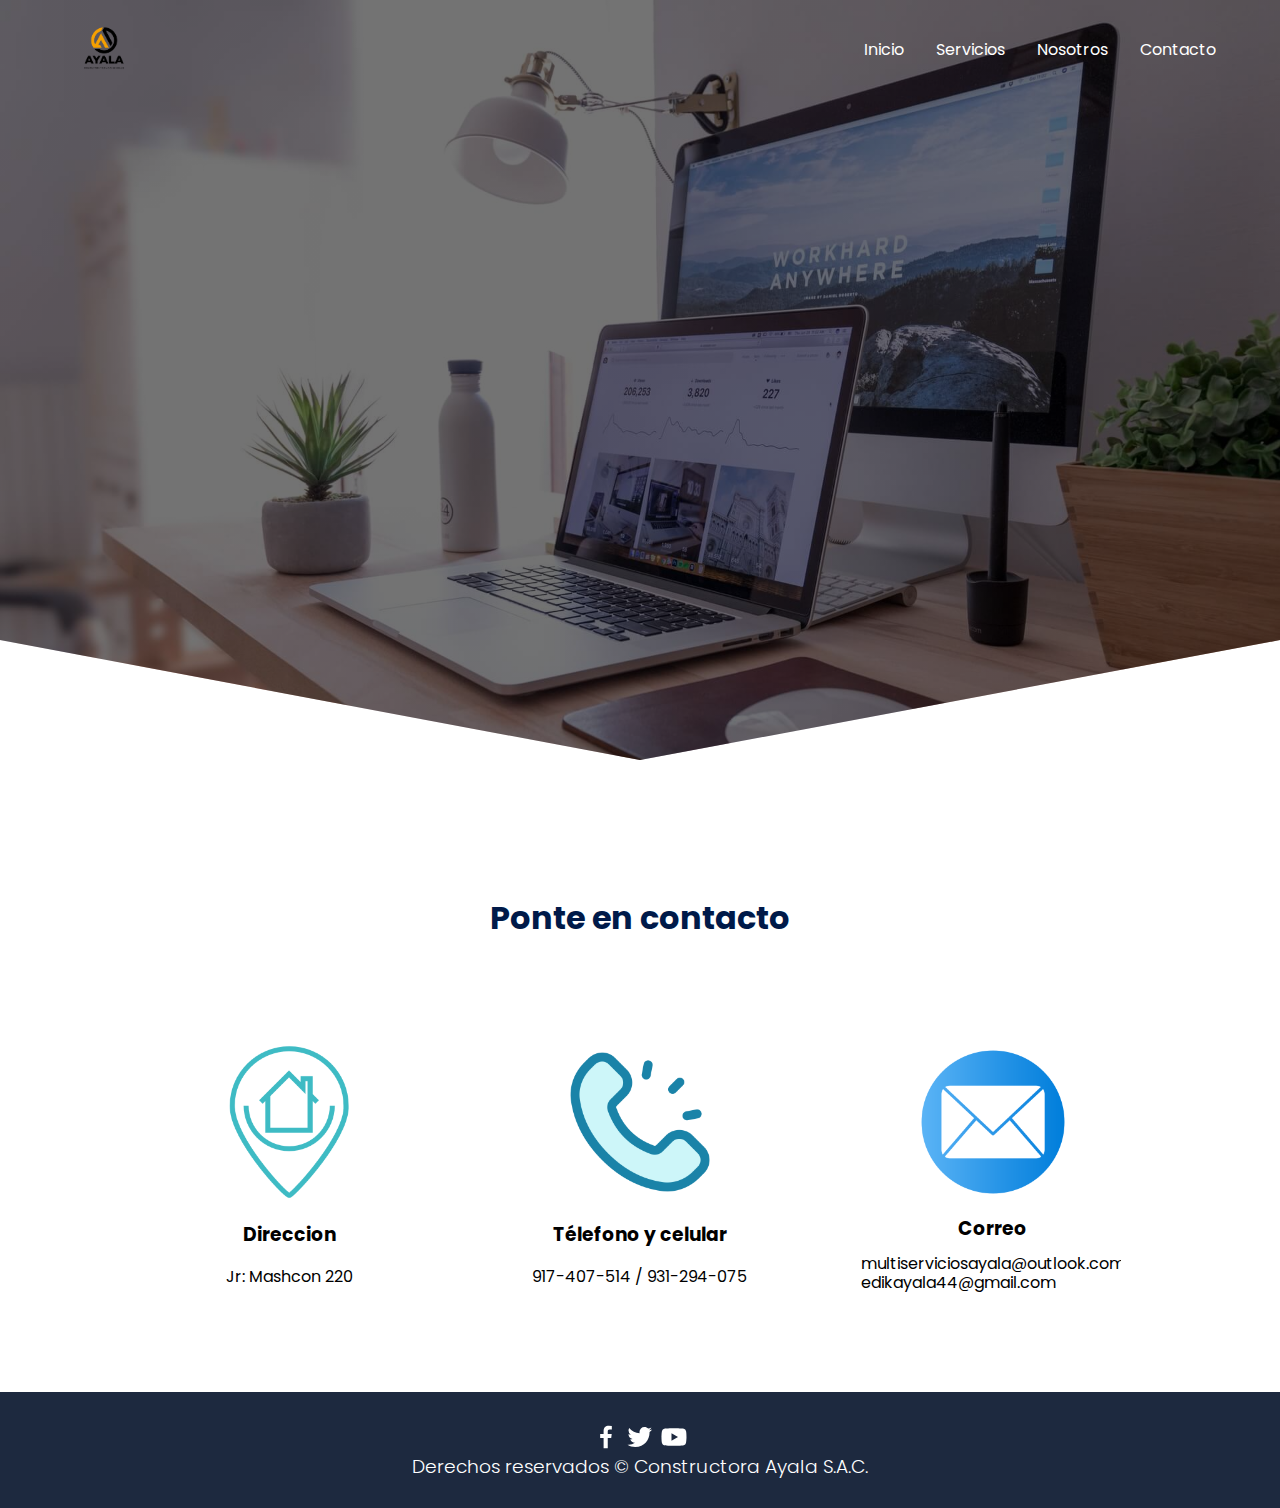
<file: contacto.html>
<!DOCTYPE html>
<html lang="en">
<head>
    <meta charset="UTF-8">
    <meta name="viewport" content="width=device-width, initial-scale=1.0">
    <title>Constructora Ayala S.A.C</title>
    <link rel="shortcut icon" href="./images/favicon.png" type="images/x-icon">
    <link rel="stylesheet" href="./css/normalize.css">
    <link rel="stylesheet" href="./css/estilos.css">
    <!--<link rel="stylesheet" href="./css/contacto.css"> -->

    <!--
    <link href="https://cdn.jsdelivr.net/npm/bootstrap@5.3.3/dist/css/bootstrap.min.css" rel="stylesheet" integrity="sha384-QWTKZyjpPEjISv5WaRU9OFeRpok6YctnYmDr5pNlyT2bRjXh0JMhjY6hW+ALEwIH" crossorigin="anonymous">
-->
</head>
<body>
    <header class="hero">
        <nav class="nav container">
            <div class="nav__logo">
                <img src="images/logo.png" alt="Constructora Ayala S.A.C" class="logo__img"> 
            </div>
            <ul class="nav__link nav__link--menu">
                <li class="nav__items">
                    <a href="index.html" class="nav__links">Inicio</a>
                </li>
                <li class="nav__items">
                    <a href="servicios.html" class="nav__links">Servicios</a>
                </li>
                <li class="nav__items">
                    <a href="nosotros.html" class="nav__links">Nosotros</a>
                </li>
                <li class="nav__items">
                    <a href="contacto.html" class="nav__links">Contacto</a>
                </li>
                <img src="./images/close.svg" class="nav__close">
            </ul>
            <div class="nav__menu">
                <img src="./images/menu.svg" class="nav__img">
            </div>
        </nav>
        <section class="hero__container container">
            <h1 class="hero__title"> </h1>
        </section>

        
    </header>

    <main>

        <section class="container about">
            <h2 class="subtitle">Ponte en contacto</h2>
            <p class="about__paragraph"></p>

            <div class="about__main">
                <article class="about__icons">
                    <img src="./images/ubicacion.png" class="about__icon">
                    <h3 class="about__title">Direccion</h3>
                    <p class="about__paragrah">
                        Jr: Mashcon 220
                    </p>
                </article>

                <article class="about__icons">
                    <img src="./images/llamada.png" class="about__icon">
                    <h3 class="about__title">Télefono y celular</h3>
                    <p class="about__paragrah">
                        917-407-514 / 931-294-075
                    </p>
                </article>

                <article class="about__icons">
                    <img src="./images/correo.png" class="about__icon">
                    <h3 class="about__title">Correo</h3>
                    <p class="about__paragrah">
                        multiserviciosayala@outlook.com
                        edikayala44@gmail.com
                    </p>
                </article>
            </div>            
        </section>
    </main>

    <footer class="footer">
        <section class="footer__copy container">
        <div class="footer__social">
            <a href="#" class="footer__icons"><img src="./images/facebook.svg" class="footer__img"></a>
            <a href="#" class="footer__icons"><img src="./images/twitter.svg" class="footer__img"></a>
            <a href="#" class="footer__icons"><img src="./images/youtube.svg" class="footer__img"></a>
        </div>

        <h3 class="footer__copyright">Derechos reservados &copy; Constructora Ayala S.A.C.</h3>
    </section>
</footer>

<script src="./js/slider.js"></script>
<script src="./js/questions.js"></script>
<script src="./js/menu.js"></script>
<script src="https://cdn.jsdelivr.net/npm/bootstrap@5.3.3/dist/js/bootstrap.bundle.min.js" integrity="sha384-YvpcrYf0tY3lHB60NNkmXc5s9fDVZLESaAA55NDzOxhy9GkcIdslK1eN7N6jIeHz" crossorigin="anonymous"></script>

</body>
</html>
</file>
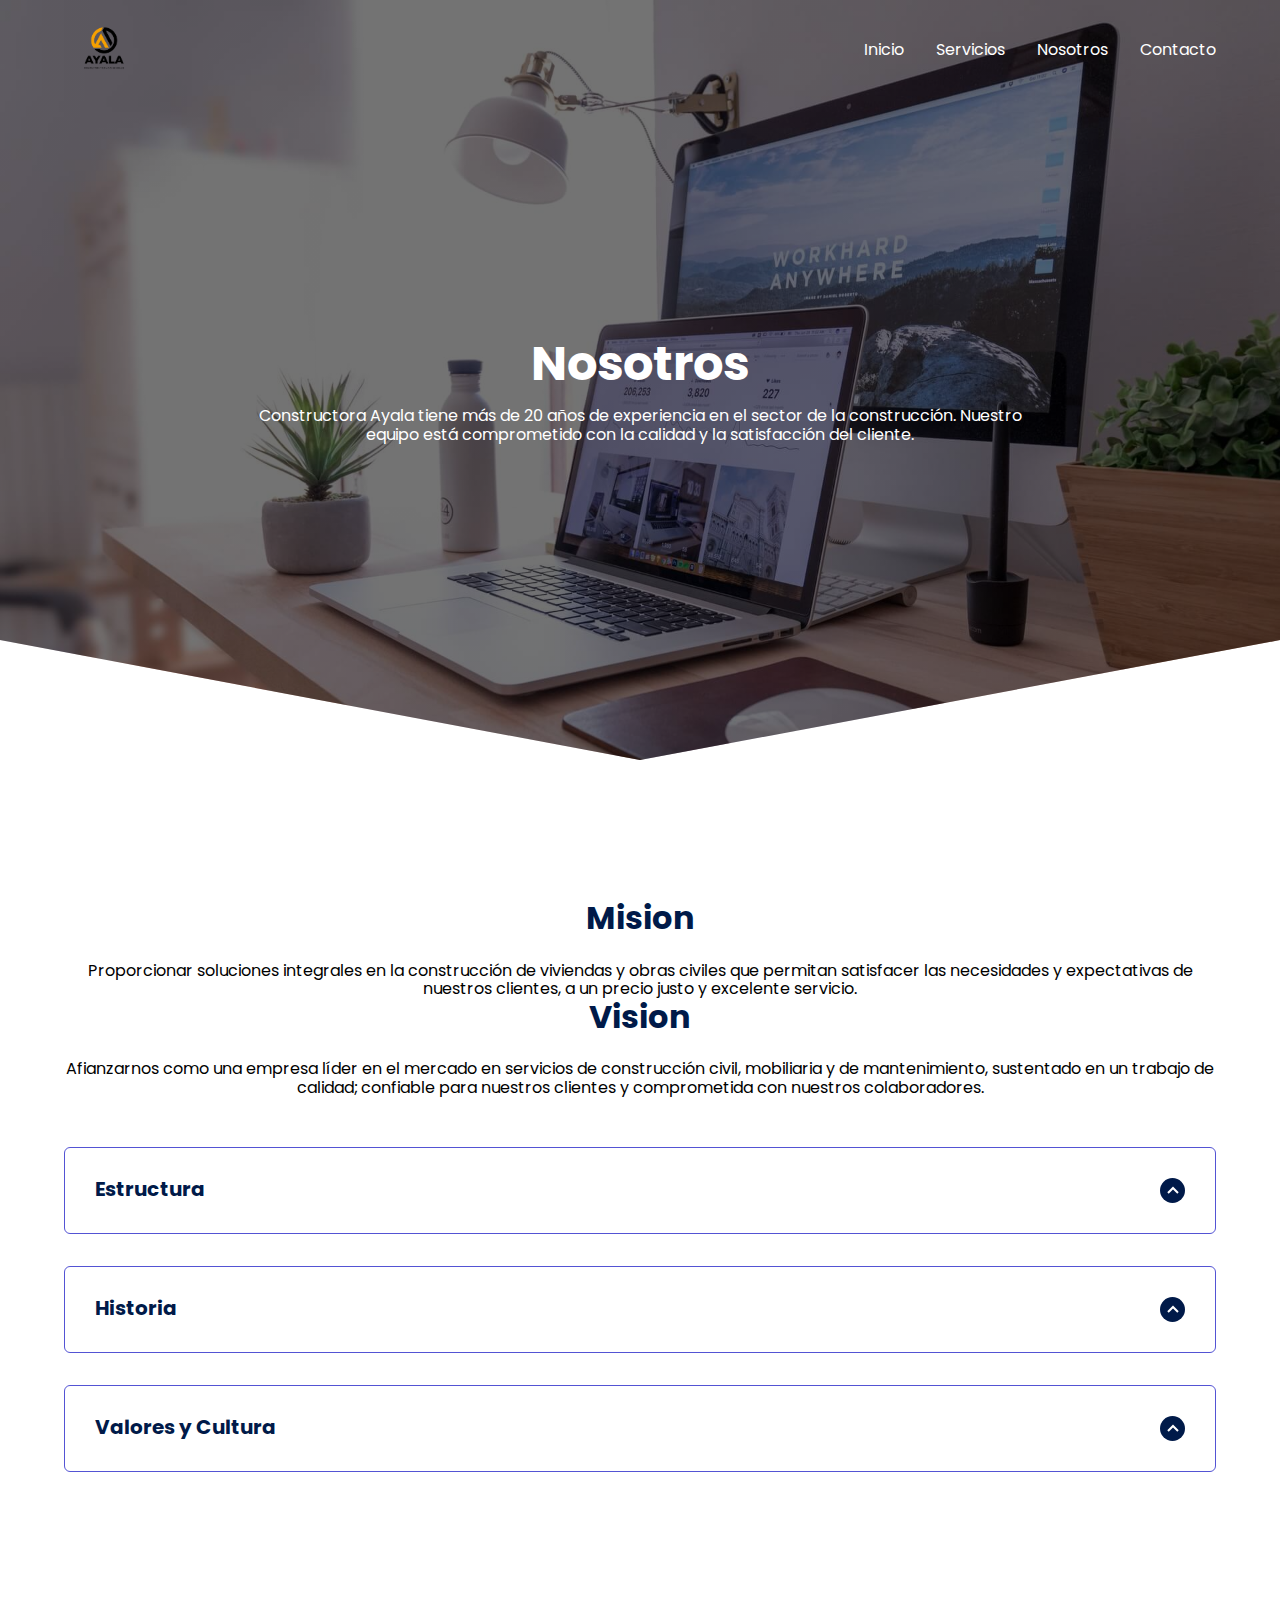
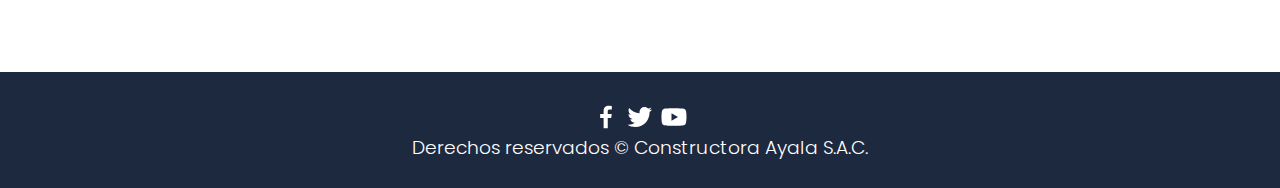
<file: nosotros.html>
<!DOCTYPE html>
<html lang="en">
<head>
    <meta charset="UTF-8">
    <meta name="viewport" content="width=device-width, initial-scale=1.0">
    <title>Constructora Ayala S.A.C</title>
    <link rel="shortcut icon" href="./images/favicon.png" type="images/x-icon">
    <link rel="stylesheet" href="./css/normalize.css">
    <link rel="stylesheet" href="./css/estilos.css">
    <!--
    <link href="https://cdn.jsdelivr.net/npm/bootstrap@5.3.3/dist/css/bootstrap.min.css" rel="stylesheet" integrity="sha384-QWTKZyjpPEjISv5WaRU9OFeRpok6YctnYmDr5pNlyT2bRjXh0JMhjY6hW+ALEwIH" crossorigin="anonymous">
-->
</head>
<body>
    <header class="hero">
        <nav class="nav container">
            <div class="nav__logo">
                <img src="images/logo.png" alt="Constructora Ayala S.A.C" class="logo__img"> 
            </div>
            <ul class="nav__link nav__link--menu">
                <li class="nav__items">
                    <a href="index.html" class="nav__links">Inicio</a>
                </li>
                <li class="nav__items">
                    <a href="servicios.html" class="nav__links">Servicios</a>
                </li>
                <li class="nav__items">
                    <a href="nosotros.html" class="nav__links">Nosotros</a>
                </li>
                <li class="nav__items">
                    <a href="contacto.html" class="nav__links">Contacto</a>
                </li>
                <img src="./images/close.svg" class="nav__close">
            </ul>
            <div class="nav__menu">
                <img src="./images/menu.svg" class="nav__img">
            </div>
        </nav>
        <section class="hero__container container">
            <h1 class="hero__title"> Nosotros</h1>
            <p class="hero__paragraph">Constructora Ayala tiene más de 20 años de experiencia en el sector de la construcción. Nuestro equipo está comprometido con la calidad y la satisfacción del cliente.</p>
        </section>
    </header>

    <main>
        <section class="questions container">
           <div>
                <h2 class="subtitle">Mision</h2>
                <p class="questions__paragraph">Proporcionar soluciones integrales en la construcción de viviendas y obras civiles que permitan satisfacer las necesidades y expectativas de nuestros clientes, a un precio justo y excelente servicio.</p>
           </div>
            <div>
                <h2 class="subtitle">Vision</h2>
                <p class="questions__paragraph">Afianzarnos como una empresa líder en el mercado en servicios de construcción civil, mobiliaria y de mantenimiento, sustentado en un trabajo de calidad; confiable para nuestros clientes y comprometida con nuestros colaboradores.</p>
            </div>
            <section class="questions__container">
                <article class="questions__padding">
                    <div class="questions__answer">
                        <h3 class="questions__title">Estructura
                            <span class="questions__arrow">
                                <img src="./images/arrow.svg" class="questions__img">
                            </span>
                        </h3>
                        <p class="questions__show">
                            <img src="./images/organigrama.png" alt="organigrama">
                        </p>
                    </div>
                </article>

                <article class="questions__padding">
                    <div class="questions__answer">
                        <h3 class="questions__title">Historia
                            <span class="questions__arrow">
                                <img src="./images/arrow.svg" class="questions__img">
                            </span>
                        </h3>

                        <p class="questions__show">Severo Ayala Burgos fundó Multiservicios Ayala en 2007, impulsado por su pasión por la construcción y 
                            el deseo de transformar su comunidad. Comenzó con un pequeño equipo, enfocándose en proyectos locales que reflejaban calidad y 
                            compromiso. Su primera gran obra, un centro comunitario, consolidó su reputación y atrajo nuevos clientes. 
                            A lo largo de los años, la empresa creció, en el año 2022 deciden ampliar el negocio a una Constructora y Servicios Generales 
                            Ayala S.A.C con su 3 hijo en el cual bienen desarollando diferentes proyectos e  implementando prácticas sostenibles y ofreciendo 
                            oportunidades laborales a jóvenes del pueblo. Hoy, Constructora Ayala es un pilar en la comunidad, construyendo no solo edificios, 
                            sino un futuro lleno de posibilidades</p>
                    </div>
                </article>

                <article class="questions__padding">
                    <div class="questions__answer">
                        <h3 class="questions__title">Valores y Cultura
                            <span class="questions__arrow">
                                <img src="./images/arrow.svg" class="questions__img">
                            </span>
                        </h3>

                        <p class="questions__show">
                            Los valores y la cultura de una organización o comunidad son fundamentales para su identidad y funcionamiento. Los valores son principios que guían el comportamiento y las decisiones, mientras que la cultura es el conjunto de creencias, prácticas y tradiciones que forman el ambiente social.
                            Valores
                            Integridad: Actuar con honestidad y ética en todas las interacciones.
                            Respeto: Valorar a cada individuo, promoviendo la inclusión y la diversidad.
                            Colaboración: Fomentar el trabajo en equipo y la comunicación abierta para alcanzar metas comunes.
                            Excelencia: Buscar la mejora continua y la calidad en todo lo que hacemos.
                            Responsabilidad: Asumir la propiedad de nuestras acciones y sus consecuencias.
                        </p>
                    </div>
                </article>
            </section>
        </section>
    </main>

    <footer class="footer">
        <section class="footer__copy container">
        <div class="footer__social">
            <a href="#" class="footer__icons"><img src="./images/facebook.svg" class="footer__img"></a>
            <a href="#" class="footer__icons"><img src="./images/twitter.svg" class="footer__img"></a>
            <a href="#" class="footer__icons"><img src="./images/youtube.svg" class="footer__img"></a>
        </div>

        <h3 class="footer__copyright">Derechos reservados &copy; Constructora Ayala S.A.C.</h3>
    </section>
</footer>

<script src="./js/slider.js"></script>
<script src="./js/questions.js"></script>
<script src="./js/menu.js"></script>
<script src="https://cdn.jsdelivr.net/npm/bootstrap@5.3.3/dist/js/bootstrap.bundle.min.js" integrity="sha384-YvpcrYf0tY3lHB60NNkmXc5s9fDVZLESaAA55NDzOxhy9GkcIdslK1eN7N6jIeHz" crossorigin="anonymous"></script>

</body>
</html>
</file>
<file: css/estilos.css>
@import url('https://fonts.googleapis.com/css2?family=Poppins:wght@300;400;600;700&display=swap');

:root {
    --padding-container: 100px 0;
    --color-title: #001A49;
}

body {
    font-family: 'Poppins', sans-serif;
}

.container {
    width: 90%;
    max-width: 1200px;
    margin: 0 auto;
    overflow: hidden;
    padding: var(--padding-container);
}

.hero {
    width: 100%;
    height: 100vh;
    min-height: 600px;
    max-height: 800px;
    position: relative;
    display: grid;
    grid-template-rows: 100px 1fr;
    color: #fff;
}

.hero::before {
    content: "";
    position: absolute;
    top: 0;
    left: 0;
    width: 100%;
    height: 100%;
    background-image: linear-gradient(180deg, #0000008c 0%, #0000008c 100%), url('../images/computer.jpg');
    background-size: cover;
    clip-path: polygon(0 0, 100% 0, 100% 80%, 50% 95%, 0 80%);
    z-index: -1;
}

/* Nav */

.nav {
    --padding-container: 0;
    height: 100%;
    display: flex;
    align-items: center;
}

.nav__title {
    font-weight: 300;
}

.nav__link {
    margin-left: auto;
    padding: 0;
    display: grid;
    grid-auto-flow: column;
    grid-auto-columns: max-content;
    gap: 2em;
}

.nav__items {
    list-style: none;
}

.nav__links {
    color: #fff;
    text-decoration: none;
}

.nav__menu {
    margin-left: auto;
    cursor: pointer;
    display: none;
}

.nav__img {
    display: block;
    width: 30px;
}


.nav__close {
    display: var(--show, none);
}


/* Hero container */

.hero__container {
    max-width: 800px;
    --padding-container: 0;
    display: grid;
    grid-auto-rows: max-content;
    align-content: center;
    gap: 1em;
    padding-bottom: 100px;
    text-align: center;
}

.hero__title {
    font-size: 3rem;
}

.hero__paragraph {
    margin-bottom: 20px;
}

/* About */

.about {
    text-align: center;
}

.subtitle {
    color: var(--color-title);
    font-size: 2rem;
    margin-bottom: 25px;
}


.about__paragraph {
    line-height: 1.7;
    text-align: justify;
}

.about__main {
    padding-top: 80px;
    display: grid;
    width: 90%;
    margin: 0 auto;
    gap: 1em;
    overflow: hidden;
    text-align: justify;
    grid-template-columns: repeat(auto-fit, minmax(260px, auto));
}


.about__icons {
    display: grid;
    gap: 1em;
    justify-items: center;
    width: 260px;
    overflow: hidden;
    margin: 0 auto;
}

.about__icon {
    width: 160px;
}

/* Knowledge */

.knowledge {
    background-color: #e5e5f7;
    background-image: radial-gradient(#444cf7 0.5px, transparent 0.5px), radial-gradient(#444cf7 0.5px, #e5e5f7 0.5px);
    background-size: 20px 20px;
    background-position: 0 0, 10px 10px;
    overflow: hidden;
}

.knowledge__container{
    display: grid;
    grid-template-columns: 1fr 1fr;
    gap: 1em;
    align-items: center;
}

.knowledge__picture{
    max-width: 500px;
}

.knowledge__paragraph{
    line-height: 1.7;
    margin-bottom: 15px;
}

.knowledge__img{
    width: 100%;
    display: block;
}


/* Testimony */

.testimony{
    background-color: #ffff;
    margin: 30px;
}

.testimony__container{
    display: grid;
    grid-template-columns: 50px 1fr 50px;
    gap: 1em;
    align-items: center;
}

.testimony__body{
    display: grid;
    grid-template-columns: 1fr max-content;
    justify-content: space-between;
    align-items: center;
    gap: 2em;
    grid-column: 2/3;
    grid-row: 1/2;
    opacity: 0;
    pointer-events: none;
}


.testimony__body--show{
    pointer-events: unset;
    opacity: 1;
    transition: opacity 1.5s ease-in-out;
}

.testimony__img{
    width: 250px;
    height: 250px;
    border-radius: 50%;
    object-fit: cover;
    object-position: 50% 30%;
}

.testimony__texts{
    max-width: 700px;
}

.testimony__course{
    background-color: royalblue;
    color: #fff;
    display: inline-block;
    padding: 5px;
}

.testimony__arrow{
    width: 90%;
    cursor: pointer;
}

/* Questions */

.questions{
    text-align: center;
}

.questions__container{
    display: grid;
    gap: 2em;
    padding-top: 50px;
    padding-bottom: 100px;
}

.questions__padding{
    padding: 0;
    transition: padding .3s;
    border: 1px solid #5454D4;
    border-radius: 6px;
}

.questions__padding--add{
    padding-bottom: 30px;
}

.questions__answer{
    padding: 0 30px 0;
    overflow: hidden;
}

.questions__title{
    text-align: left;
    display: flex;
    font-size: 20px;
    padding: 30px 0 30px;
    cursor: pointer;
    color: var(--color-title);
    justify-content: space-between;
}

.questions__arrow{
    border-radius: 50%;
    background-color: var(--color-title);
    width: 25px;
    height: 25px;
    display: flex;
    justify-content: center;
    align-items: center;
    align-self: flex-end;
    margin-left: 10px;
    transition:  transform .3s;
}

.questions__arrow--rotate{
    transform: rotate(180deg);
}

.questions__show{
    text-align: left;
    height: 0;
    transition: height .3s;
}

.questions__img{
    display: block;
}

.questions__copy{
    width: 60%;
    margin: 0 auto;
    margin-bottom: 30px;
}

/* Footer */

.footer{
    background-color: #1D293F;
}

.footer__title{
    font-weight: 300;
    font-size: 2rem;
    margin-bottom: 30px;
}

.footer__title, .footer__newsletter{
    color: #fff;
}


.footer__container{
    display: flex;
    justify-content: space-between;
    align-items: center;
    border-bottom: 1px solid #fff;
    padding-bottom: 60px;
}

.nav--footer{
    padding-bottom: 20px;
    display: grid;
    gap: 1em;
    grid-auto-flow: row;
    height: 100%;
}

.nav__link--footer{
    display: flex;
    margin: 0;
    margin-right: 20px;
    flex-wrap: wrap;
}

.footer__inputs{
    margin-top: 10px;
    display: flex;
    overflow: hidden;
}

.footer__input{
    background-color: #fff;
    height: 50px;
    display: block;
    padding-left: 10px;
    border-radius: 6px;
    font-size: 1rem;
    outline: none;
    border: none;
    margin-right: 16px;
}

.footer__submit{
    margin-left: auto;
    display: inline-block;
    height: 50px;
    padding: 0 20px ;
    background-color: #2091F9;
    border: none;
    font-size: 1rem;
    color: #fff;
    border-radius: 6px;
    cursor: pointer;
}

.footer__copy{
    --padding-container: 30px 0;
    text-align: center;
    color: #fff;
}

.footer__copyright{
    font-weight: 300;
}

.footer__icons{
    margin-bottom: 10px;
}

.footer__img{
    width: 30px;
}

/* Media queries */

@media (max-width:800px){
    .nav__menu{
        display: block;
    }

    .nav__link--menu{
        position: fixed;
        background-color: #000;
        top: 0;
        left: 0;
        height: 100%;
        width: 100%;
        display: flex;
        flex-direction: column;
        justify-content: space-evenly;
        align-items: center;
        z-index: 100;
        opacity: 0;
        pointer-events: none;
        transition: .7s opacity;
    }

    .nav__link--show{
        --show: block;
        opacity:1 ;
        pointer-events: unset;
    }

    .nav__close{
        position: absolute;
        top: 30px;
        right: 30px;
        width: 30px;
        cursor: pointer;
    }

    .hero__title{
        font-size: 2.5rem;
    }


    .about__main{
        gap: 2em;
    }

    .about__icons:last-of-type{
        grid-column: 1/-1;
    }


    .knowledge__container{
        grid-template-columns: 1fr;
        grid-template-rows: max-content 1fr;
        gap: 3em;
        text-align: center;
    }

    .knowledge__picture{
        grid-row: 1/2;
        justify-self: center;
    }

    .testimony__container{
        grid-template-columns: 30px 1fr 30px;
    }

    .testimony__body{
        grid-template-columns: 1fr;
        grid-template-rows: max-content max-content;
        gap: 3em;
        justify-items:center ;
    }


    .testimony__img{
        width: 200px;
        height: 200px;
        
    }

    .questions__copy{
        width: 100%;
    }

    .footer__container{
        flex-wrap: wrap;
    }

    .nav--footer{
        width: 100%;
        justify-items: center;
    }

    .nav__link--footer{
        width: 100%;
        justify-content: space-evenly;
        margin: 0;
    }

    .footer__form{
        width: 100%;
        justify-content: space-evenly;
    }

    .footer__input{
        flex: 1;
    }

}

@media (max-width:600px){
    .hero__title{
        font-size: 2rem;
    }

    .hero__paragraph{
        font-size: 1rem;
    }

    .subtitle{
        font-size: 1.8rem;
    }

    .price__element{
        width: 90%;
    }

    .price__element--best{
        width: 90%;
        /* padding: 40px; */
    }

    .price__price{
        font-size: 2rem;
    }

    .testimony{
        --padding-container: 60px 0;
    }

    .testimony__container{
        grid-template-columns: 28px 1fr 28px;
        gap: .9em;
    }

    .testimony__arrow{
        width: 100%;
    }

    .testimony__course{
        margin-top: 15px;
    }

    .questions__title{
        font-size: 1rem;
    }

    .footer__title{
        justify-self: start;
        margin-bottom: 15px;
    }

    .nav--footer{
        padding-bottom: 60px;
    }

    .nav__link--footer{
        justify-content: space-between;
    }

    .footer__inputs{
        flex-wrap: wrap;
    }

    .footer__input{
        flex-basis: 100%;
        margin: 0;
        margin-bottom: 16px;
    }

    .footer__submit{
        margin-right: auto;
        margin-left: 0;
        

        /* 
        margin:0;
        width: 100%;
        */
    }
}
.logo__img {
    width: 80px;
}
</file>
<file: css/contacto.css>
body {
    font-family: Arial, sans-serif;
    background-color: #f4f4f9;
    margin: 0;
    padding: 0;
}
.container {
    max-width: 600px;
    margin: 50px auto;
    padding: 20px;
    background-color: white;
    box-shadow: 0 0 10px rgba(0, 0, 0, 0.1);
}
h1 {
    text-align: center;
    color: #333;
}
form {
    display: flex;
    flex-direction: column;
}
input, textarea {
    margin: 10px 0;
    padding: 10px;
    border: 1px solid #ccc;
    border-radius: 5px;
}
textarea {
    resize: vertical;
    height: 150px;
}
button {
    padding: 10px;
    background-color: #4CAF50;
    color: white;
    border: none;
    border-radius: 5px;
    cursor: pointer;
}
button:hover {
    background-color: #45a049;
}
.message {
    margin-top: 20px;
    text-align: center;
}
</file>
